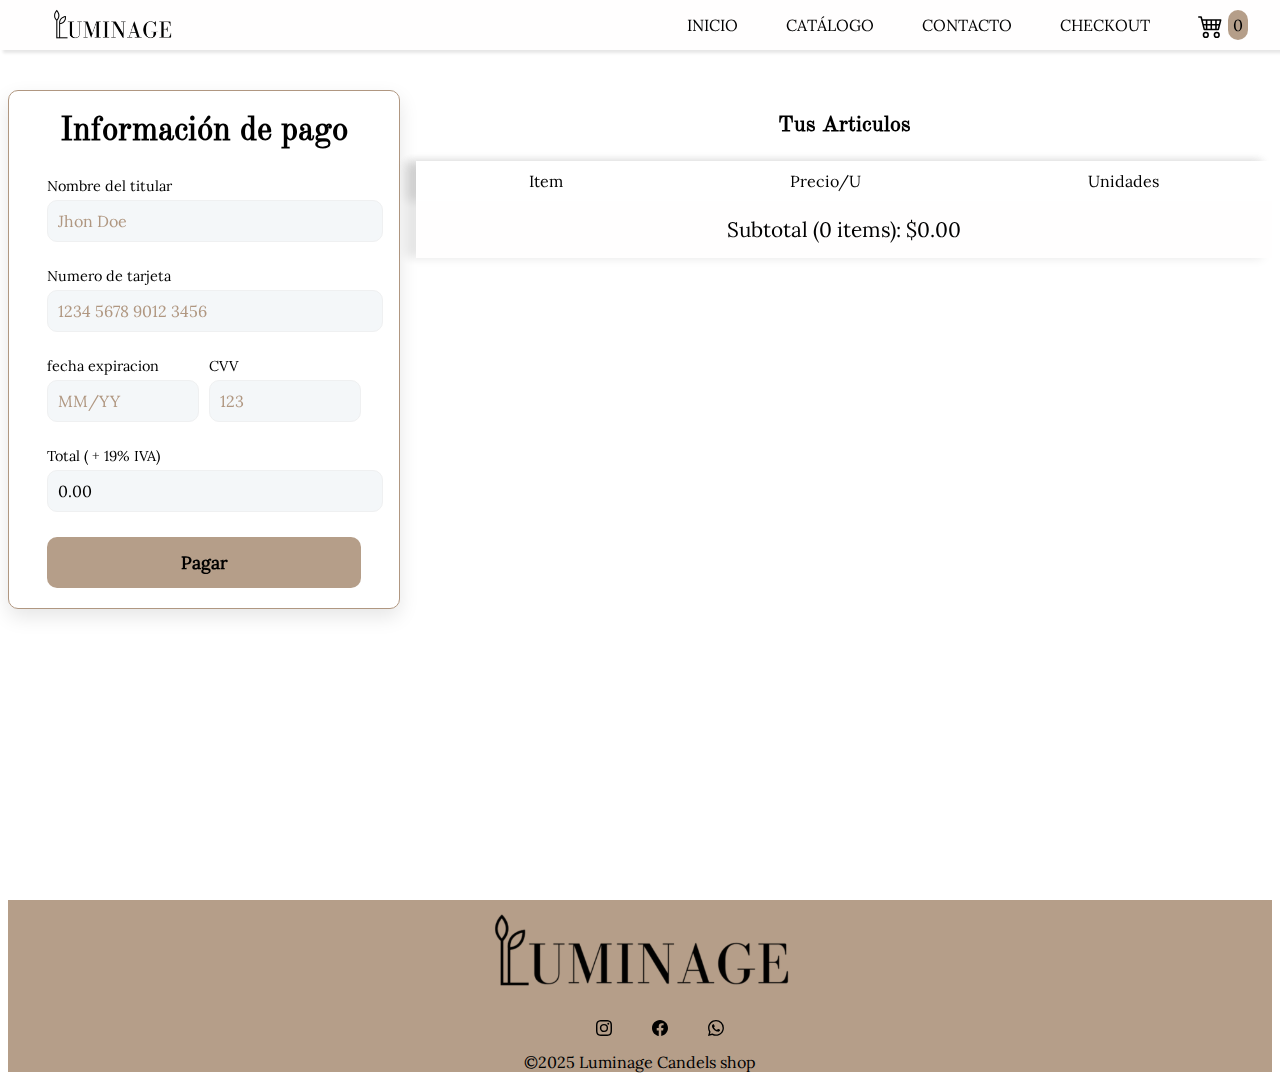
<file: checkout.html>
<!DOCTYPE html>
<html lang="en">
<head>
    <meta charset="UTF-8">
    <meta name="viewport" content="width=device-width, initial-scale=1.0">
    <title>carro de compras</title>
    <meta name="description" content="Descubre la nueva colección de velas artesanales de Luminage Candels. Transforma tus espacios con aromas únicos y encuentra kits especiales como el Kit Amor. Conoce nuestra historia y explora nuestro catálogo.">
    <link rel="stylesheet" href="css/index.css">
    <script src="js/productos.js" defer></script>
    <script src="js/carrito.js" defer></script>
    <script src="js/formularo.js" defer></script>
    <script src="js/index.js" defer></script>

</head>
<body>
    
<!-- Barra de navegación -->
<header class="header">
    <div class="header__contenedor">
        <div class="header_logo">
            <img class="logo" src="assets/logo_negro.png" alt="Logo Luminage">
        </div>
        <nav class="header_nav">
            <!-- menu hamburguesa -->
            <ul class="header_menu header_menu-hmb">
                <!-- iconoc de cerrar -->
                <li onclick= ocultarMenu() class="header_item">
                    <button class="header__a header__btn" aria-label="boton-menu">
                        <svg xmlns="http://www.w3.org/2000/svg" width="25" height="25" fill="black" class="header__a-cerrar bi bi-list" viewBox="0 0 16 16">
                            <use xlink:href="#cerrar"/>
                        </svg>
                    </button>
                </li>
                <li class="header_item">
                    <a class="header__a" href="index.html" aria-label="inicio">INICIO</a>
                </li>

                <!-- Enlace página de catálogo -->
                <li class="header_item">  
                    <a class="header__a" href="catalogo.html" aria-label="catalogo">CATÁLOGO</a>
                </li>

                <!-- Enlace página de contacto -->
                <li class="header_item">
                    <a class="header__a" href="contacto.html" aria-label="contacto">CONTACTO</a>
                </li>

                <!-- checkout -->
                <li class="header_item">
                    <a class="header__a" href="checkout.html" aria-label="checkout">CHECKOUT</a>
                </li>
            </ul>

            <!-- menu -->
            <ul class="header_menu">
                <li class="header_item ocultarEnMobil">
                    <a class="header__a" href="index.html" aria-label="inicio">INICIO</a>
                </li>

                <!-- Enlace página de catálogo -->
                <li class="header_item ocultarEnMobil">  
                    <a class="header__a" href="catalogo.html" aria-label="catalogo">CATÁLOGO</a>
                </li>

                <!-- Enlace página de contacto -->
                <li class="header_item ocultarEnMobil">
                    <a class="header__a" href="contacto.html" aria-label="contacto">CONTACTO</a>
                </li>

                <!-- checkout -->
                <li class="header_item ocultarEnMobil">
                    <a class="header__a" href="checkout.html" aria-label="checkout">CHECKOUT</a>
                </li>

                <li onclick=mostrarCart() class="header_item header__item-carrito">
                    <button class="header__a header__btn" aria-label="boton-carrito">
                        <svg xmlns="http://www.w3.org/2000/svg" width="25" height="25" fill="currentColor" class="bi bi-cart4" viewBox="0 0 16 16">
                            <use xlink:href="#cart"/>
                        </svg>
                    </button>
                    <div class="items-en-carrito">0</div>
                </li>
                <!-- icono de menu hamurgesa -->
                <li onclick=mostrarMenu() class="header_item boton__menu">
                    <button class="header__a header__btn" aria-label="boton-menu">
                        <svg xmlns="http://www.w3.org/2000/svg" width="25" height="25" fill="black" class="bi bi-list" viewBox="0 0 16 16">
                            <use xlink:href="#menu"/>
                        </svg>
                    </button>
                </li>
            </ul>
        </nav>
    </div>
</header>



<main class="main main-chekout">

    <div class="contenedor__checkout oculto">
        <!-- articulos  -->
        <section class="articulos">
            <h3 class="articulos__h3">Tus Articulos</h3>
            <div class="contenedor__articulos">
                <!-- espacio para renderizar articulos -->
                <div class="cart cart-checkout">
                   
                    <div class="cart__header">
                        <div class="column1">Item</div>
                        <div class="column2">Precio/U</div>
                        <div class="column3">Unidades</div>
                    </div>
                    <div class="cart__items">
                        <!-- espacio para renderizar items -->
                    </div>
                    <div class="cart__footer cart__footer-checkout">
                        <div class="subtotal">
                            Subtotal (0 items): $0
                        </div>
                        
                    </div>
                </div>

            </div>
        </section>

        <!-- formulario de pago-->
         <section class="seccion__formulario">
            <h3 class="formulario__h3">Información de pago</h3>
            <form action="#" method="post" onsubmit="validarFormulario(event)" class="formulario" >
                <div class="formulario__contenedor">
                    <label for="cardholder-name" class="formulario__label">Nombre del titular</label>
                    <input type="text" id="cardholder-name" class="formulario__input" name="cardholder-name" placeholder="Jhon Doe" required>
                    <small id="error-nombre" class="error" style="color: red;"></small>
                </div>

                <div class="formulario__contenedor">
                    <label for="card-number" class="formulario__label">Numero de tarjeta</label>
                    <input type="text" id="card-number" oninput="formatCard(event)" class="formulario__input" name="card-number" placeholder="1234 5678 9012 3456" maxlength="19" required>
                    <small id="error-numero-tarjeta" class="error" style="color: red;"></small>
                </div>
                <div class="formulario__fila">
                    <div class="formlario__contenedor">
                        <label for="fecha-expiracion" class="formulario__label">fecha expiracion</label>
                        <input type="text" id="fecha-expiracion"  class="formulario__input" name="fecha-expiracion" placeholder="MM/YY" maxlength="5" oninput="formatExp(event)" required>
                        <small id="error-fecha-expiracion" class="error" style="color: red;"></small>
                    </div>

                    <div class="formlario__contenedor">
                        <label for="cvv" class="formulario__label">CVV</label>
                        <input type="text" id="cvv" class="formulario__input" name="cvv" placeholder="123" maxlength="3" required>
                        <small id="error-cvv" class="error" style="color: red;"></small>
                    </div>
                </div>

                <div class="formlario__contenedor">
                    <label for="total" class="formulario__label">Total ( + 19% IVA)</label>
                    <input type="text" id="total" class="formulario__input input-total" name="total" placeholder="$ 0.00" value="" required readonly>
                    <small id="error-total" class="error" style="color: red;"></small>
                </div>

                <button class="formuario__btn" type="submit" onsubmit = "validarFormulario(evento)">Pagar</button>

            </form>
         </section>

    </div>



</main>


   <!-- Footer  -->

<footer class="footer">
    <div class="footer__contenedor">
        <div class="footer__logo"><img src="assets/logo_negro.png" alt="Logo"></div>
        <ul class="footer__redes">
            <li class="footer__item">
                <a href="https://www.instagram.com/luminagecandels?igsh=NGJycTZpMHFkM2li&utm_source=qr" target="_blank" aria-label="Síguenos en Instagram" rel="noopener">
                    <svg xmlns="http://www.w3.org/2000/svg" width="16" height="16" fill="currentColor" class="bi bi-instagram" viewBox="0 0 16 16">
                        <use xlink:href="#instagram"></use>
                    </svg>
                </a>   
            </li>

            <li class="footer__item">
                <svg xmlns="http://www.w3.org/2000/svg" width="16" height="16" fill="currentColor" class="bi bi-facebook" viewBox="0 0 16 16">
                    <use xlink:href="#facebook"></use>
                </svg>
            </li>

            <li class="footer__item">
                <svg xmlns="http://www.w3.org/2000/svg" width="16" height="16" fill="currentColor" class="bi bi-whatsapp" viewBox="0 0 16 16">
                    <use xlink:href="#whatsapp"></use>
                </svg>
            </li>
        </ul>

        <div class="footer__copy">&copy;2025 Luminage Candels shop</div>

    </div>
</footer>





<!-- bootstrap icons -->

<div class="simbolos">
<svg xmlns="http://www.w3.org/2000/svg" width="16" height="16" fill="currentColor" class="bi bi-cart4" viewBox="0 0 16 16">
    <symbol id="cart">
        <path d="M0 2.5A.5.5 0 0 1 .5 2H2a.5.5 0 0 1 .485.379L2.89 4H14.5a.5.5 0 0 1 .485.621l-1.5 6A.5.5 0 0 1 13 11H4a.5.5 0 0 1-.485-.379L1.61 3H.5a.5.5 0 0 1-.5-.5M3.14 5l.5 2H5V5zM6 5v2h2V5zm3 0v2h2V5zm3 0v2h1.36l.5-2zm1.11 3H12v2h.61zM11 8H9v2h2zM8 8H6v2h2zM5 8H3.89l.5 2H5zm0 5a1 1 0 1 0 0 2 1 1 0 0 0 0-2m-2 1a2 2 0 1 1 4 0 2 2 0 0 1-4 0m9-1a1 1 0 1 0 0 2 1 1 0 0 0 0-2m-2 1a2 2 0 1 1 4 0 2 2 0 0 1-4 0"/>
    </symbol>

    <symbol id="instagram">
        <path d="M8 0C5.829 0 5.556.01 4.703.048 3.85.088 3.269.222 2.76.42a3.9 3.9 0 0 0-1.417.923A3.9 3.9 0 0 0 .42 2.76C.222 3.268.087 3.85.048 4.7.01 5.555 0 5.827 0 8.001c0 2.172.01 2.444.048 3.297.04.852.174 1.433.372 1.942.205.526.478.972.923 1.417.444.445.89.719 1.416.923.51.198 1.09.333 1.942.372C5.555 15.99 5.827 16 8 16s2.444-.01 3.298-.048c.851-.04 1.434-.174 1.943-.372a3.9 3.9 0 0 0 1.416-.923c.445-.445.718-.891.923-1.417.197-.509.332-1.09.372-1.942C15.99 10.445 16 10.173 16 8s-.01-2.445-.048-3.299c-.04-.851-.175-1.433-.372-1.941a3.9 3.9 0 0 0-.923-1.417A3.9 3.9 0 0 0 13.24.42c-.51-.198-1.092-.333-1.943-.372C10.443.01 10.172 0 7.998 0zm-.717 1.442h.718c2.136 0 2.389.007 3.232.046.78.035 1.204.166 1.486.275.373.145.64.319.92.599s.453.546.598.92c.11.281.24.705.275 1.485.039.843.047 1.096.047 3.231s-.008 2.389-.047 3.232c-.035.78-.166 1.203-.275 1.485a2.5 2.5 0 0 1-.599.919c-.28.28-.546.453-.92.598-.28.11-.704.24-1.485.276-.843.038-1.096.047-3.232.047s-2.39-.009-3.233-.047c-.78-.036-1.203-.166-1.485-.276a2.5 2.5 0 0 1-.92-.598 2.5 2.5 0 0 1-.6-.92c-.109-.281-.24-.705-.275-1.485-.038-.843-.046-1.096-.046-3.233s.008-2.388.046-3.231c.036-.78.166-1.204.276-1.486.145-.373.319-.64.599-.92s.546-.453.92-.598c.282-.11.705-.24 1.485-.276.738-.034 1.024-.044 2.515-.045zm4.988 1.328a.96.96 0 1 0 0 1.92.96.96 0 0 0 0-1.92m-4.27 1.122a4.109 4.109 0 1 0 0 8.217 4.109 4.109 0 0 0 0-8.217m0 1.441a2.667 2.667 0 1 1 0 5.334 2.667 2.667 0 0 1 0-5.334"/>
    </symbol>
      
    <symbol id="facebook">
        <path d="M16 8.049c0-4.446-3.582-8.05-8-8.05C3.58 0-.002 3.603-.002 8.05c0 4.017 2.926 7.347 6.75 7.951v-5.625h-2.03V8.05H6.75V6.275c0-2.017 1.195-3.131 3.022-3.131.876 0 1.791.157 1.791.157v1.98h-1.009c-.993 0-1.303.621-1.303 1.258v1.51h2.218l-.354 2.326H9.25V16c3.824-.604 6.75-3.934 6.75-7.951"/>
    </symbol>

    <symbol id="whatsapp">
        <path d="M13.601 2.326A7.85 7.85 0 0 0 7.994 0C3.627 0 .068 3.558.064 7.926c0 1.399.366 2.76 1.057 3.965L0 16l4.204-1.102a7.9 7.9 0 0 0 3.79.965h.004c4.368 0 7.926-3.558 7.93-7.93A7.9 7.9 0 0 0 13.6 2.326zM7.994 14.521a6.6 6.6 0 0 1-3.356-.92l-.24-.144-2.494.654.666-2.433-.156-.251a6.56 6.56 0 0 1-1.007-3.505c0-3.626 2.957-6.584 6.591-6.584a6.56 6.56 0 0 1 4.66 1.931 6.56 6.56 0 0 1 1.928 4.66c-.004 3.639-2.961 6.592-6.592 6.592m3.615-4.934c-.197-.099-1.17-.578-1.353-.646-.182-.065-.315-.099-.445.099-.133.197-.513.646-.627.775-.114.133-.232.148-.43.05-.197-.1-.836-.308-1.592-.985-.59-.525-.985-1.175-1.103-1.372-.114-.198-.011-.304.088-.403.087-.088.197-.232.296-.346.1-.114.133-.198.198-.33.065-.134.034-.248-.015-.347-.05-.099-.445-1.076-.612-1.47-.16-.389-.323-.335-.445-.34-.114-.007-.247-.007-.38-.007a.73.73 0 0 0-.529.247c-.182.198-.691.677-.691 1.654s.71 1.916.81 2.049c.098.133 1.394 2.132 3.383 2.992.47.205.84.326 1.129.418.475.152.904.129 1.246.08.38-.058 1.171-.48 1.338-.943.164-.464.164-.86.114-.943-.049-.084-.182-.133-.38-.232"/>
    </symbol>

    <symbol id="menu">
        <path fill-rule="evenodd" d="M2.5 12a.5.5 0 0 1 .5-.5h10a.5.5 0 0 1 0 1H3a.5.5 0 0 1-.5-.5m0-4a.5.5 0 0 1 .5-.5h10a.5.5 0 0 1 0 1H3a.5.5 0 0 1-.5-.5m0-4a.5.5 0 0 1 .5-.5h10a.5.5 0 0 1 0 1H3a.5.5 0 0 1-.5-.5"/>
    </symbol>
    <symbol id="cerrar">
        <path d="M2.146 2.854a.5.5 0 1 1 .708-.708L8 7.293l5.146-5.147a.5.5 0 0 1 .708.708L8.707 8l5.147 5.146a.5.5 0 0 1-.708.708L8 8.707l-5.146 5.147a.5.5 0 0 1-.708-.708L7.293 8z"/>
    </symbol>
    <symbol id="trash">
        <path d="M5.5 5.5A.5.5 0 0 1 6 6v6a.5.5 0 0 1-1 0V6a.5.5 0 0 1 .5-.5m2.5 0a.5.5 0 0 1 .5.5v6a.5.5 0 0 1-1 0V6a.5.5 0 0 1 .5-.5m3 .5a.5.5 0 0 0-1 0v6a.5.5 0 0 0 1 0z"/>
        <path d="M14.5 3a1 1 0 0 1-1 1H13v9a2 2 0 0 1-2 2H5a2 2 0 0 1-2-2V4h-.5a1 1 0 0 1-1-1V2a1 1 0 0 1 1-1H6a1 1 0 0 1 1-1h2a1 1 0 0 1 1 1h3.5a1 1 0 0 1 1 1zM4.118 4 4 4.059V13a1 1 0 0 0 1 1h6a1 1 0 0 0 1-1V4.059L11.882 4zM2.5 3h11V2h-11z"/>
    </symbol>

    
  </svg>
</div>

</body>
</html>
</file>
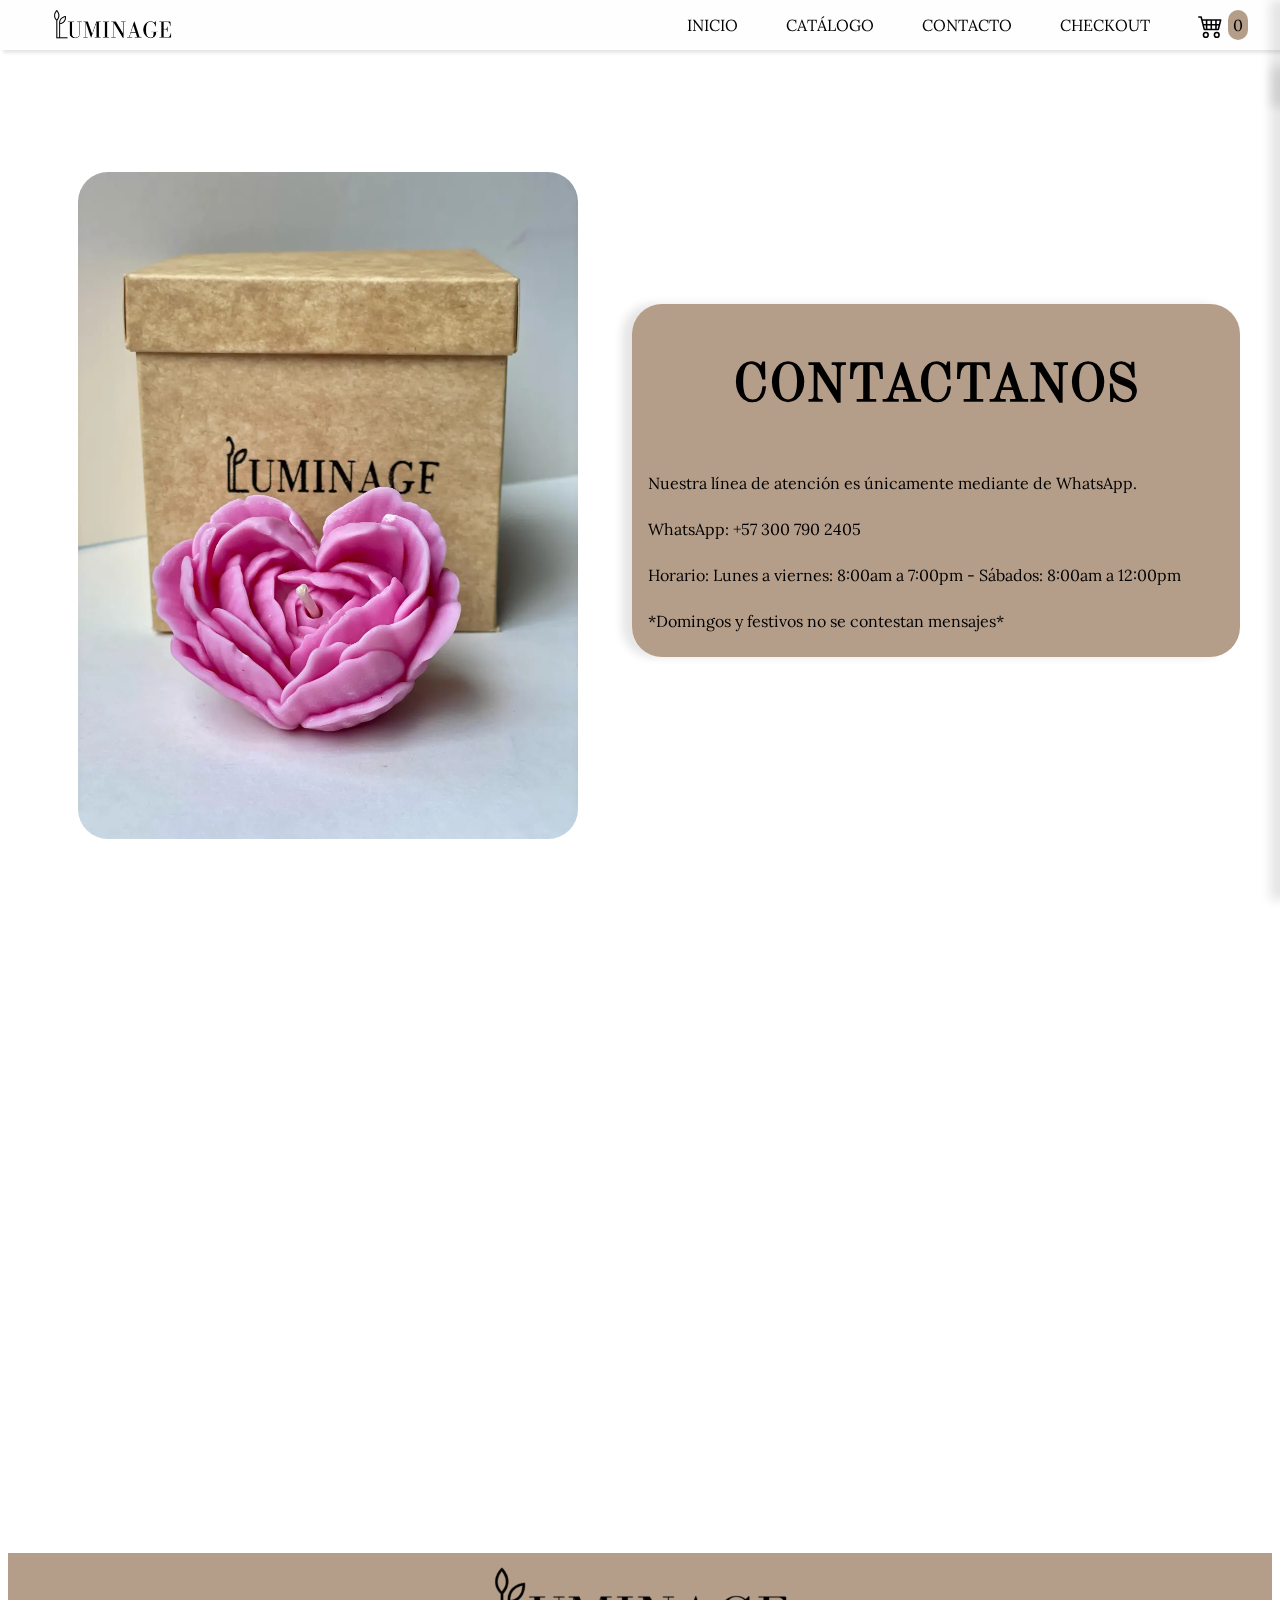
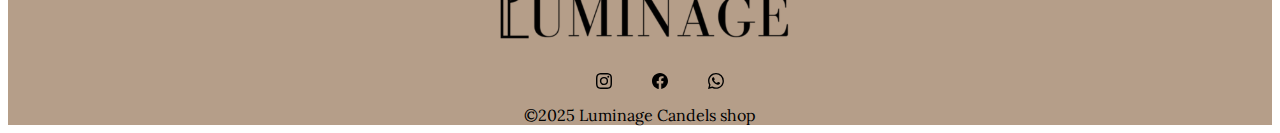
<file: contacto.html>
<!DOCTYPE html>
<html lang="en">
<head>
    <meta charset="UTF-8">
    <meta name="viewport" content="width=device-width, initial-scale=1.0">
    <title>Contacto</title>
    <meta name="description" content="Descubre la nueva colección de velas artesanales de Luminage Candels. Transforma tus espacios con aromas únicos y encuentra kits especiales como el Kit Amor. Conoce nuestra historia y explora nuestro catálogo.">
    <link rel="stylesheet" href="css/index.css">
    <script src="js/productos.js" defer></script>
    <script src="js/carrito.js" defer></script>
    <script src="js/index.js" defer></script>

</head>

<body>

<!-- Barra de navegación -->
<header class="header">
    <div class="header__contenedor">
        <div class="header_logo">
            <img class="logo" src="assets/logo_negro.png" alt="Logo Luminage">
        </div>
        <nav class="header_nav">
            <!-- menu hamburguesa -->
            <ul class="header_menu header_menu-hmb">
                <!-- iconoc de cerrar -->
                <li onclick= ocultarMenu() class="header_item">
                    <button class="header__a header__btn" aria-label="boton-menu">
                        <svg xmlns="http://www.w3.org/2000/svg" width="25" height="25" fill="black" class="header__a-cerrar bi bi-list" viewBox="0 0 16 16">
                            <use xlink:href="#cerrar"/>
                        </svg>
                    </button>
                </li>
                <li class="header_item">
                    <a class="header__a" href="index.html" aria-label="inicio">INICIO</a>
                </li>

                <!-- Enlace página de catálogo -->
                <li class="header_item">  
                    <a class="header__a" href="catalogo.html" aria-label="catalogo">CATÁLOGO</a>
                </li>

                <!-- Enlace página de contacto -->
                <li class="header_item">
                    <a class="header__a" href="contacto.html" aria-label="contacto">CONTACTO</a>
                </li>

                <!-- checkout -->
                <li class="header_item">
                    <a class="header__a" href="checkout.html" aria-label="checkout">CHECKOUT</a>
                </li>
            </ul>

            <!-- menu -->
            <ul class="header_menu">
                <li class="header_item ocultarEnMobil">
                    <a class="header__a" href="index.html" aria-label="inicio">INICIO</a>
                </li>

                <!-- Enlace página de catálogo -->
                <li class="header_item ocultarEnMobil">  
                    <a class="header__a" href="catalogo.html" aria-label="catalogo">CATÁLOGO</a>
                </li>

                <!-- Enlace página de contacto -->
                <li class="header_item ocultarEnMobil">
                    <a class="header__a" href="contacto.html" aria-label="contacto">CONTACTO</a>
                </li>

                <!-- checkout -->
                <li class="header_item">
                    <a class="header__a" href="checkout.html" aria-label="checkout">CHECKOUT</a>
                </li>

                <li onclick=mostrarCart() class="header_item header__item-carrito">
                    <button class="header__a header__btn" aria-label="boton-carrito">
                        <svg xmlns="http://www.w3.org/2000/svg" width="25" height="25" fill="currentColor" class="bi bi-cart4" viewBox="0 0 16 16">
                            <use xlink:href="#cart"/>
                        </svg>
                    </button>
                    <div class="items-en-carrito">0</div>
                </li>
                <!-- icono de menu hamurgesa -->
                <li onclick=mostrarMenu() class="header_item boton__menu">
                    <button class="header__a header__btn" aria-label="boton-menu">
                        <svg xmlns="http://www.w3.org/2000/svg" width="25" height="25" fill="black" class="bi bi-list" viewBox="0 0 16 16">
                            <use xlink:href="#menu"/>
                        </svg>
                    </button>
                </li>
            </ul>
        </nav>
    </div>
</header>

<main class="main">


      <!-- carrito de compras -->
      <div class="cart">
        <div class="cart__iconos">
            <button onclick=cerrarCart() class="cart__cerrar" aria-label="boton-cerrar-carrito">
                <svg xmlns="http://www.w3.org/2000/svg" width="25" height="25" fill="black" class="header__a-cerrar bi bi-list" viewBox="0 0 16 16">
                    <use xlink:href="#cerrar"/>
                </svg>
            </button>
            <div class="cart__icono">
                <svg xmlns="http://www.w3.org/2000/svg" width="25" height="25" fill="currentColor" class="bi bi-cart4" viewBox="0 0 16 16">
                    <use xlink:href="#cart"/>
                </svg>
            </div>
        </div>
        <div class="cart__header">
            <div class="column1">Item</div>
            <div class="column2">Precio/U</div>
            <div class="column3">Unidades</div>
        </div>
        <div class="cart__items">
            <!-- espacio para renderizar items -->
        </div>
        <div class="cart__footer">
            <div class="subtotal">
                Subtotal (0 items): $0
            </div>
            <div class="checkout">
                <a href="checkout.html" class="cart__checkout-btn" aria-label="checkout">checkout</a>
            </div>
        </div>
    </div>


<!-- Información sobre horarios -->

    <section class="horarios oculto">
        <div class="horarios__contenedor-texto">
            <h1 class="horarios__h1-titulo">CONTACTANOS</h1>
            <p class="horarios__p-texto">Nuestra línea de atención es únicamente mediante de WhatsApp.</p>

            <p class="horarios__p-texto">WhatsApp: +57 300 790 2405</p>
                
            <p class="horarios__p-texto">Horario: Lunes a viernes: 8:00am a 7:00pm - Sábados: 8:00am a 12:00pm</p>
                
            <p class="horarios__p-texto">*Domingos y festivos no se contestan mensajes*</p>
        </div>
        <div class="horarios__contendor-img">
            <img src="assets/rosa.webp" alt="vela de rosa con empaque" class="horarios__img">
        </div>
    </section>

<!-- Política de envíos  -->

    <section class="politicas oculto">
        <div class="politicas__contenedor">

            <h2 class="politica__h2">Política de envíos Luminage Candels</h2>

            <p class="politicas__p">Somos un emprendimiento 100% de velas artesanales, por lo cual nuestros stock o producción diaria es limitada.</p>

            <h3 class="politica__h3">Stock disponible:</h3>
            <p class="politicas__p">En Luminage Candels contamos con algunos modelos de velas para entrega inmediata en la ciudad de Pereira y Dosquebradas. (Importante verificación de disponibilidad y unidades)</p>

            <h3 class="politica__h3">Velas bajo pedido:</h3>
            <p class="politicas__p">Si la velas que deseas no se encuentra disponible o es un pedido de más de 6 unidades el tiempo de entrega es de 10 días hábiles una vez valide el pago del mismo.</p>

        
            <p class="politicas__p">¡Recuerda! que si realizas el pago del pedido antes de las 2:00 pm es muy posible que se envíe el mismo día, pero sí es después de las 3:00 pm el tiempo de envío comienza a partir del día siguiente. </p>

            <p class="politicas__p">Si el pedido se realiza para ciudades principales el tiempo es de 2 a 4 días hábiles, pero si es para ciudades secundarias puede demorar entre 6 a 8 días hábiles. </p>

        </div>

    </section>


</main>

<!-- Footer  -->

<footer class="footer">
    <div class="footer__contenedor">
        <div class="footer__logo"><img src="assets/logo_negro.png" alt="Logo"></div>
        <ul class="footer__redes">
            <li class="footer__item">
                <a href="https://www.instagram.com/luminagecandels?igsh=NGJycTZpMHFkM2li&utm_source=qr" target="_blank" aria-label="link instagram" rel="noopener">
                    <svg xmlns="http://www.w3.org/2000/svg" width="16" height="16" fill="currentColor" class="bi bi-instagram" viewBox="0 0 16 16">
                        <use xlink:href="#instagram"></use>
                    </svg>
                </a>   
            </li>

            <li class="footer__item">
                <svg xmlns="http://www.w3.org/2000/svg" width="16" height="16" fill="currentColor" class="bi bi-facebook" viewBox="0 0 16 16">
                    <use xlink:href="#facebook"></use>
                </svg>
            </li>

            <li class="footer__item">
                <svg xmlns="http://www.w3.org/2000/svg" width="16" height="16" fill="currentColor" class="bi bi-whatsapp" viewBox="0 0 16 16">
                    <use xlink:href="#whatsapp"></use>
                </svg>
            </li>
        </ul>

        <div class="footer__copy">&copy;2025 Luminage Candels shop</div>

    </div>
</footer>





<!-- bootstrap icons -->

<div class="simbolos">
<svg xmlns="http://www.w3.org/2000/svg" width="16" height="16" fill="currentColor" class="bi bi-cart4" viewBox="0 0 16 16">
    <symbol id="cart">
        <path d="M0 2.5A.5.5 0 0 1 .5 2H2a.5.5 0 0 1 .485.379L2.89 4H14.5a.5.5 0 0 1 .485.621l-1.5 6A.5.5 0 0 1 13 11H4a.5.5 0 0 1-.485-.379L1.61 3H.5a.5.5 0 0 1-.5-.5M3.14 5l.5 2H5V5zM6 5v2h2V5zm3 0v2h2V5zm3 0v2h1.36l.5-2zm1.11 3H12v2h.61zM11 8H9v2h2zM8 8H6v2h2zM5 8H3.89l.5 2H5zm0 5a1 1 0 1 0 0 2 1 1 0 0 0 0-2m-2 1a2 2 0 1 1 4 0 2 2 0 0 1-4 0m9-1a1 1 0 1 0 0 2 1 1 0 0 0 0-2m-2 1a2 2 0 1 1 4 0 2 2 0 0 1-4 0"/>
    </symbol>

    <symbol id="instagram">
        <path d="M8 0C5.829 0 5.556.01 4.703.048 3.85.088 3.269.222 2.76.42a3.9 3.9 0 0 0-1.417.923A3.9 3.9 0 0 0 .42 2.76C.222 3.268.087 3.85.048 4.7.01 5.555 0 5.827 0 8.001c0 2.172.01 2.444.048 3.297.04.852.174 1.433.372 1.942.205.526.478.972.923 1.417.444.445.89.719 1.416.923.51.198 1.09.333 1.942.372C5.555 15.99 5.827 16 8 16s2.444-.01 3.298-.048c.851-.04 1.434-.174 1.943-.372a3.9 3.9 0 0 0 1.416-.923c.445-.445.718-.891.923-1.417.197-.509.332-1.09.372-1.942C15.99 10.445 16 10.173 16 8s-.01-2.445-.048-3.299c-.04-.851-.175-1.433-.372-1.941a3.9 3.9 0 0 0-.923-1.417A3.9 3.9 0 0 0 13.24.42c-.51-.198-1.092-.333-1.943-.372C10.443.01 10.172 0 7.998 0zm-.717 1.442h.718c2.136 0 2.389.007 3.232.046.78.035 1.204.166 1.486.275.373.145.64.319.92.599s.453.546.598.92c.11.281.24.705.275 1.485.039.843.047 1.096.047 3.231s-.008 2.389-.047 3.232c-.035.78-.166 1.203-.275 1.485a2.5 2.5 0 0 1-.599.919c-.28.28-.546.453-.92.598-.28.11-.704.24-1.485.276-.843.038-1.096.047-3.232.047s-2.39-.009-3.233-.047c-.78-.036-1.203-.166-1.485-.276a2.5 2.5 0 0 1-.92-.598 2.5 2.5 0 0 1-.6-.92c-.109-.281-.24-.705-.275-1.485-.038-.843-.046-1.096-.046-3.233s.008-2.388.046-3.231c.036-.78.166-1.204.276-1.486.145-.373.319-.64.599-.92s.546-.453.92-.598c.282-.11.705-.24 1.485-.276.738-.034 1.024-.044 2.515-.045zm4.988 1.328a.96.96 0 1 0 0 1.92.96.96 0 0 0 0-1.92m-4.27 1.122a4.109 4.109 0 1 0 0 8.217 4.109 4.109 0 0 0 0-8.217m0 1.441a2.667 2.667 0 1 1 0 5.334 2.667 2.667 0 0 1 0-5.334"/>
    </symbol>
      
    <symbol id="facebook">
        <path d="M16 8.049c0-4.446-3.582-8.05-8-8.05C3.58 0-.002 3.603-.002 8.05c0 4.017 2.926 7.347 6.75 7.951v-5.625h-2.03V8.05H6.75V6.275c0-2.017 1.195-3.131 3.022-3.131.876 0 1.791.157 1.791.157v1.98h-1.009c-.993 0-1.303.621-1.303 1.258v1.51h2.218l-.354 2.326H9.25V16c3.824-.604 6.75-3.934 6.75-7.951"/>
    </symbol>

    <symbol id="whatsapp">
        <path d="M13.601 2.326A7.85 7.85 0 0 0 7.994 0C3.627 0 .068 3.558.064 7.926c0 1.399.366 2.76 1.057 3.965L0 16l4.204-1.102a7.9 7.9 0 0 0 3.79.965h.004c4.368 0 7.926-3.558 7.93-7.93A7.9 7.9 0 0 0 13.6 2.326zM7.994 14.521a6.6 6.6 0 0 1-3.356-.92l-.24-.144-2.494.654.666-2.433-.156-.251a6.56 6.56 0 0 1-1.007-3.505c0-3.626 2.957-6.584 6.591-6.584a6.56 6.56 0 0 1 4.66 1.931 6.56 6.56 0 0 1 1.928 4.66c-.004 3.639-2.961 6.592-6.592 6.592m3.615-4.934c-.197-.099-1.17-.578-1.353-.646-.182-.065-.315-.099-.445.099-.133.197-.513.646-.627.775-.114.133-.232.148-.43.05-.197-.1-.836-.308-1.592-.985-.59-.525-.985-1.175-1.103-1.372-.114-.198-.011-.304.088-.403.087-.088.197-.232.296-.346.1-.114.133-.198.198-.33.065-.134.034-.248-.015-.347-.05-.099-.445-1.076-.612-1.47-.16-.389-.323-.335-.445-.34-.114-.007-.247-.007-.38-.007a.73.73 0 0 0-.529.247c-.182.198-.691.677-.691 1.654s.71 1.916.81 2.049c.098.133 1.394 2.132 3.383 2.992.47.205.84.326 1.129.418.475.152.904.129 1.246.08.38-.058 1.171-.48 1.338-.943.164-.464.164-.86.114-.943-.049-.084-.182-.133-.38-.232"/>
    </symbol>

    <symbol id="menu">
        <path fill-rule="evenodd" d="M2.5 12a.5.5 0 0 1 .5-.5h10a.5.5 0 0 1 0 1H3a.5.5 0 0 1-.5-.5m0-4a.5.5 0 0 1 .5-.5h10a.5.5 0 0 1 0 1H3a.5.5 0 0 1-.5-.5m0-4a.5.5 0 0 1 .5-.5h10a.5.5 0 0 1 0 1H3a.5.5 0 0 1-.5-.5"/>
    </symbol>

    <symbol id="cerrar">
        <path d="M2.146 2.854a.5.5 0 1 1 .708-.708L8 7.293l5.146-5.147a.5.5 0 0 1 .708.708L8.707 8l5.147 5.146a.5.5 0 0 1-.708.708L8 8.707l-5.146 5.147a.5.5 0 0 1-.708-.708L7.293 8z"/>
    </symbol>
    <symbol id="trash">
        <path d="M5.5 5.5A.5.5 0 0 1 6 6v6a.5.5 0 0 1-1 0V6a.5.5 0 0 1 .5-.5m2.5 0a.5.5 0 0 1 .5.5v6a.5.5 0 0 1-1 0V6a.5.5 0 0 1 .5-.5m3 .5a.5.5 0 0 0-1 0v6a.5.5 0 0 0 1 0z"/>
        <path d="M14.5 3a1 1 0 0 1-1 1H13v9a2 2 0 0 1-2 2H5a2 2 0 0 1-2-2V4h-.5a1 1 0 0 1-1-1V2a1 1 0 0 1 1-1H6a1 1 0 0 1 1-1h2a1 1 0 0 1 1 1h3.5a1 1 0 0 1 1 1zM4.118 4 4 4.059V13a1 1 0 0 0 1 1h6a1 1 0 0 0 1-1V4.059L11.882 4zM2.5 3h11V2h-11z"/>
    </symbol>

  </svg>
</div>
</body>
</html>
</file>
<file: css/index.css>
/* fuentes */
@font-face {
  font-family: "Lora";
  src: url(../fonts/Lora/Lora-VariableFont_wght.ttf);
  font-weight: normal;
  font-style: normal;
}

@font-face {
  font-family: "OldStandard";
  src: url(../fonts/Old_Standard_TT/OldStandardTT-Regular.ttf);
  font-weight: normal;
  font-style: normal;
}

/* RESET BÁSICO*/
*⁠ {
  margin: 0;
  padding: 0;
  border: 0;
  box-sizing: border-box;
}

:root {
  font-size: 100%;

  /* colores */
  --color-primario: #fffefe;
  --color-secundario: #b09781ef;
  --color-ter: #f0f0f0;

  /* border radious */
  --border-radious-sm: 0.625rem;
  --border-radious-m: 1.875rem;

  /* magins */
  --margin-s: 0.625rem;
  --margin-m: 1.5625rem;
  --margin-l: 3.125rem;
  --margin-xl: 4.6875rem;

  /* tamaño letras */
  --size-h1: 3.3125rem;
  --size-h2: 2.625rem;
  --size-h3: 2.0625rem;
  --size-h4: 1.375rem;
}

html {
  scroll-behavior: smooth;
}

h1, h2, h3, h4, h5, h6 {
    font-family: "OldStandard", sans-serif;
    font-size: inherit;
    font-weight: inherit;
}
h1 {
    font-size: var(--size-h1);
    font-weight: bold;
}
h2 {
    font-size: var(--size-h2);
    font-weight: bold;
}
h3{
    font-size: var(--size-h3);
    font-weight: bold;
}

li {
  list-style: none;
}

a {
  color: inherit;
  text-decoration: none;
  display: block;
}

p a {
  display: inline;
  text-decoration: underline;
}

img, picture, video, iframe, svg {
  display: block;
  width: 100%;
}

svg {
  color: currentColor;
}

form, input, label, select, option, textarea, button {
  font-family: inherit;
  font-size: inherit;
  font-weight: inherit;
  color: inherit;
  display: block;
  background-color: transparent;
}

/* FIN RESET */

body {
  min-height: 100vh;
  font-family: "Lora", sans-serif;

}
/* Barra de navegación */

.header {
  width: 100%;
  position: fixed;
  z-index: 5;
  background-color: var(--color-primario);
  top: 0;
  left: 0;
  box-shadow: 0.1875rem 0.1875rem 0.1875rem rgba(0, 0, 0, 0.1);
}
.header__contenedor {
  width: 95%;
  margin: auto;
  display: flex;
  flex-flow: row nowrap;
  justify-content: space-between;
  align-items: center;
}

.header_logo {
  min-width: 9.375rem;
  max-width: 10rem;
}

.header_menu {
  display: flex;
  flex-flow: row nowrap;
  justify-content: flex-end;
  align-items: center;
  margin: 0;
  padding: 0;
}
.header_item {
  height: 3.125rem;
  align-content: center;
}

.header__a {
  height: 100%;
  padding: 0 1.5rem;
  display: flex;
  align-items: center;
  transition: background-color 0.2s ease;
}

.header__item-carrito {
  display: flex;
  justify-content: center;
  align-items: center;
}

.header__a:hover {
  background-color: var(--color-ter);
}

/* Menú hamburguesa */
.boton__menu {
  display: none;
}

.header_menu-hmb {
  position: fixed;
  top: 0;
  right: 0;
  height: 100vh;
  width: 15.625rem;
  z-index: 10;
  background-color: rgba(255, 255, 255, 0.329);
  backdrop-filter: blur(0.625rem);
  box-shadow: -0.625rem 0 0.625rem rgba(0, 0, 0, 0.1);

  display: none;
  flex-flow: column nowrap;
  justify-content: flex-start;
  padding: 0;
  gap: 0.3rem;
}
.header_menu-hmb li {
  width: 100%;
}
.header_menu-hmb a {
  width: 100%;
}
.header__a-cerrar {
  width: 1.5625rem;
}

.header__btn {
  border: none;
  cursor: pointer;
  padding-right: 0.3125rem;
}

.items-en-carrito {
  background-color: var(--color-secundario);
  padding: 0.3125rem;
  border-radius: var(--border-radious-sm);
}

.bi-cart4,
.bi-list {
  min-width: 1.5625rem;
}

/* contenido principal */

.main {
  padding: 5.125rem 0 0 0;
  position: relative;
  min-height: 90vh;
}

/* Hero */
.hero {
  background-image: url("../assets/BANNER_HOME.webp");
  background-size: cover;
  width: 95%;
  height: 83vh;
  max-height: 50rem;
  margin: auto;
  margin: auto;
  min-height: 18.75rem;
  overflow: hidden;
  position: relative;
  border-radius: var(--border-radious-sm);
}

.hero__img {
  display: block;
  width: 100%;
  height: 100%;
  object-fit: cover;
}

.hero_contenedor-texto {
  position: absolute;
  top: 50%;
  left: 50%;
  transform: translate(-50%, -50%);

  background-color: rgba(176, 151, 129, 0.7);
  color: whitesmoke;
  padding: 20px 40px;
  border-radius: var(--border-radious-sm);
  text-align: center;
}

.hero__h1 {
  text-shadow: 2px 2px 8px rgba(0, 0, 0, 0.3);
  letter-spacing: 1px;
  line-height: 1.2;

}

/* Sección vista de previa de algunos productos */

.columnas {
  width: 90%;
  max-width: 1200px;
  margin: var(--margin-xl) auto;

  display: grid;
  grid-template-columns: repeat(auto-fit, minmax(300px, 1fr));
  gap: 2rem;
  justify-items: center;
}

.columnas__article {
  width: 18.75rem;
  border-radius: var(--border-radious-m);
  background-color: var(--color-ter);
  border: 1px solid var(--color-secundario);

  display: flex;
  flex-flow: column nowrap;
  justify-content: center;
  align-items: center;
  gap: 0.625rem;
  padding: 0.5rem;
  margin: 0 0 var(--margin-l);

  transition: transform 0.5s ease;
}

.columnas__article:hover {
  transform: scale(1.05);
}

.columnas__img {
  width: 100%;
  margin: 0 0 var(--margin-s);
}

.columnas__img img {
  border-radius: var(--border-radious-m);
}

.columnas__contenedor-texto {
  width: 100%;

  display: flex;
  flex-flow: row nowrap;
  justify-content: space-between;
  align-items: center;
}

.columnas__h3 {
  text-align: center;
  font-size: var(--size-h4);
}

.button {
  background-color: var(--color-secundario);
  border: 1px solid var(--color-secundario);
  border-radius: var(--border-radious-sm);

  padding: 10px 16px;
  text-align: center;
  cursor: pointer;
}

/* Sección con información sobre nosotros */

.nosotros {
  position: relative;
  width: 95%;
  margin: auto;
}
.nosotros img {
  min-height: 15.625rem;
  height: 100%;
  object-fit: cover;
}
.nosotros__contenedor-texto {
  max-width: 400px;

  position: absolute;
  top: 50%;
  right: 6%;
  transform: translateY(-50%);
  background-color: rgba(176, 151, 129, 0.862);
  padding: 20px;
  border-radius: var(--border-radious-sm);
}

.nosotros__h2-titulo {
  font-size: 2.8125em;
  font-weight: bold;
  margin-bottom: var(--margin-s);
}

.nosotros__p {
  font-size: 16px;
  line-height: 1.5;
  text-align: justify;
}

/* Producto destacado del mes */

.destacado {
  width: 90%;
  min-height: 25rem;
  margin: var(--margin-l) auto var(--margin-xl);

  display: grid;
  grid-template-columns: 1fr 1fr;
  gap: 1.25rem;
  align-items: center;
  padding: 1rem;
}

.destacado__contenedor-texto {
  display: flex;
  flex-direction: column;
  justify-content: center;
  padding: 0.625rem 1rem 1.25rem;
  border-radius: var(--border-radious-m);
  border: 0.0625rem solid var(--color-secundario);
  box-shadow: -0.625rem 0 0.625rem rgba(0, 0, 0, 0.1);
}

.destacado__h2-titulo {
  font-size: 2rem;
  font-weight: bold;
  margin-bottom: var(--margin-s);
  text-align: center;
}

.destacado__p-texto {
  margin-bottom: var(--margin-m);
  text-align: center;
}

.destacado__contendor-imgs {
  min-height: 18.75rem;
  height: 100%;
  position: relative;
}

.destacado__img {
  max-width: 200px;
  max-height: 200px;

  position: absolute;
  top: 45%;
  left: 50%;
  transform: translate(-50%, -50%);
}

.destacado__img img {
  border-radius: var(--border-radious-sm);
  box-shadow: -0.625rem 0 0.625rem rgba(0, 0, 0, 0.1);
}

/*animacion imagenes destacadas*/
@keyframes desplazarIzq {
  from {
    transform: translate(-50%, -50%);
  }
  to {
    transform: translate(-150%, 10%);
  }
}
@keyframes desplazarDer {
  from {
    transform: translate(-50%, -50%);
  }
  to {
    transform: translate(50%, -100%);
  }
}

.img-1.animar-izq {
  animation: desplazarIzq 2s ease forwards;
}
.img-2.animar-der {
  animation: desplazarDer 2s ease forwards;
}

/* Pagina Catálogo de productos */

.catalogo__h1 {
  text-align: center;
  position: relative;
}

.catalogo__h1::after {
  content: "";
  display: block;
  width: 47.5%;
  height: 2px;
  background-color: var(--color-secundario);
  position: absolute;
  bottom: -5px;
  left: 50%;
  transform: translateX(-50%);
}

/* Pagina Contactanos */

.horarios {
  width: 95%;
  max-width: 90rem;
  padding: 5.125rem 0 0 0;
  margin: 0 auto var(--margin-xl);
  gap: 1rem;

  display: flex;
  flex-flow: row-reverse nowrap;
  justify-content: center;
  align-items: center;
}

.horarios__contenedor-texto {
  flex: 1;
  background-color: var(--color-secundario);
  border-radius: var(--border-radious-m);
  margin: 0 auto var(--margin-l);
  box-shadow: -0.625rem 0 0.625rem rgba(0, 0, 0, 0.1);

  display: flex;
  flex-direction: column;
  justify-content: center;
  padding: 1rem;
}

.horarios__h1-titulo {
  text-align: center;
}

.horarios__p-texto {
  margin-bottom: var(--margin-s);
}

.horarios__contendor-img {
  flex: 1;
  height: auto;
  display: flex;
  justify-content: center;
  
}
.horarios__img{
    max-width: 31.25rem;
    border-radius: var(--border-radious-m);
}

/* Política de envíos */

.politicas {
  width: 95%;
  max-width: 62.5rem;
  background-color: var(--color-primario);
  margin: var(--margin-l) auto var(--margin-xl);
  border-radius: var(--border-radious-m);
  border: 0.0625rem solid var(--color-secundario);
  box-shadow: -0.625rem 0 0.625rem rgba(0, 0, 0, 0.1);
}

.politicas__contenedor {
  padding: 0.5rem 1rem;
}

.politica__h2 {
  text-align: center;
  margin-bottom: var(--margin-s);
}

.politica__h3 {
  margin-bottom: var(--margin-s);
}

.politicas__p {
  justify-content: center;
  font-size: 16px;
  line-height: 1.5;
  text-align: justify;
}

/* Carrito */
.cart {
  position: fixed;
  background-color: rgba(255, 255, 255, 0.329);
  backdrop-filter: blur(0.625rem);
  box-shadow: -0.625rem 0 0.625rem rgba(0, 0, 0, 0.1);
  height: 100vh;
  width: 25rem;
  top: 0;
  right: 0;
  z-index: 12;

  transition: transform 0.5s ease;
  transform: translateX(100%);
}
.cart__activo {
  transform: translateX(0%);
}
.cart__cerrar {
  border: none;
  padding: 0.3rem 1rem;
  cursor: pointer;
}

.cart__iconos {
  display: flex;
  flex-flow: row nowrap;
  justify-content: space-between;
  align-items: center;
  padding: 1rem 1.5rem 1rem 0;
}

/* header carrito */
.cart__header {
  display: flex;
  justify-content: space-around;
  padding: 10px 0;
  box-shadow: -0.625rem 0 0.625rem rgba(0, 0, 0, 0.1);
}
/* cart items */
.cart__items {
  max-height: calc(100vh - 247px);
  overflow-y: auto;
  overflow-x: hidden;
}
/* item en el carrito */
.cart__item {
  background-color: rgba(255, 255, 255, 0.436);
  box-shadow: -0.625rem 0 0.625rem rgba(0, 0, 0, 0.473);
  display: flex;
  justify-content: space-around;
  padding: 10px 0;
}
.cart__item div {
  display: flex;
  align-items: center;
  justify-content: center;
  padding: 0.3125rem;
}

/* informacion items */
.cart__item .item__info {
  flex: 1;
  border-radius: 0 var(--border-radious-sm) var(--border-radious-sm) 0;
  gap: 10px;
  padding: 10px;
}
.cart__item .item__info img {
  width: 75px;
  height: 100%;
}
/* precio unidades */
.cart__item .unit__price {
  flex: 1;
  font-size: 1.2rem;
}
/* unidades */
.cart__item .units {
  flex: 1;
}
.cart__item .units .number {
  margin: 0 var(--margin-s);

  font-size: 1.2rem;
}
.btn {
  text-align: center;
  width: 15px;
  height: 15px;

  background-color: var(--color-secundario);

  border-radius: 50%;

  font-weight: bold;

  cursor: pointer;
}

/* carrito footer */
.cart__footer {
  width: 100%;
  position: absolute;
  bottom: 0;
  left: 0;
}
.cart__footer div {
  display: flex;
  align-items: center;
  justify-content: center;

  padding: 15px 0;

  font-size: 1.3rem;
}
.cart__footer .subtotal {
  background-color: var(--color-primario);
}
.cart__footer .checkout {
  background-color: var(--color-secundario);
  cursor: pointer;
}

/* pagina checkout */

.main-chekout {
  min-height: 90vh;
}

.contenedor__checkout {
  display: flex;
  flex-flow: row-reverse nowrap;
  justify-content: center;
  align-items: flex-start;
  gap: 1rem;
  margin: 0 0 var(--margin-l);
}

.articulos {
  flex: 1;
}
.articulos__h3 {
  text-align: center;
  font-size: var(--size-h4);
}

.cart-checkout {
  position: inherit;
  transform: translateX(0%);
  height: fit-content;
  width: 100%;
  top: 0;
  right: 0;
  z-index: 0;
}

.cart__footer-checkout {
  position: inherit;
}

.item__eliminar {
  cursor: pointer;
}
.seccion__formulario {
  background: #ffff;

  flex: 1;
  display: flex;
  flex-flow: column nowrap;
  align-items: center;
  justify-content: center;

  padding: 1.25rem;
  width: 95%;
  max-width: 350px;

  border: 1px solid #b09781;
  border-radius: var(--border-radious-sm);
  box-shadow: 0 0.5rem 1.25rem rgba(0, 0, 0, 0.1);
}
.formulario__h3 {
  margin: 0 0 var(--margin-m);
}
.formulario__contenedor {
  margin: 0 0 var(--margin-s);
}
.formulario__label {
  font-size: 0.9rem;
  margin: 0 0 0.3125rem;
}
.formulario__input {
  width: 100%;
  padding: 0.625rem;
  border: 0.0625rem solid #eff0f1;
  border-radius: var(--border-radious-sm);
  background: #f4f7f9;
  transition: border-color 0.5s ease;
  margin: 0 0 var(--margin-m);
}
.formulario__input:focus {
  outline: none;
  border-color: #b09781;
}
.formulario__input::placeholder {
  color: #b09781;
}
.formulario__fila {
  display: flex;
  flex-flow: row;
  gap: 0.625rem;
}
.formulario__fila .formulario__input {
  max-width: 130px;
}

.formuario__btn {
  width: 100%;
  padding: 0.875rem;
  font-size: 1.1rem;
  font-weight: 600;
  background-color: var(--color-secundario);
  border: none;
  border-radius: var(--border-radious-sm);
  cursor: pointer;

  transition: transform 0.5s ease;
}
.formuario__btn:hover {
  transform: scale(1.03);
}

/* Footer */

.footer {
  width: 100%;
  background-color: var(--color-secundario);

  display: flex;
  flex-flow: row nowrap;
  justify-content: center;
  align-items: center;
}

.footer__contenedor {
  width: 400px;

  display: flex;
  flex-flow: column nowrap;
  justify-content: center;
  align-items: center;
}

.footer__logo {
  width: 100%;

  display: flex;
  flex-flow: row nowrap;
  justify-content: center;
  align-items: center;
}

.footer__redes {
  display: flex;
  flex-flow: row nowrap;
  justify-content: space-between;
  align-items: center;
  gap: 2.5rem;
}

.simbolos {
  display: none;
}

/* clases animaciones */

.oculto {
  opacity: 0;
  filter: blur(5px);
  transition: all 0.7s ease;
}
.show {
  opacity: 1;
  filter: blur(0);
}

/* Media Query */

@media (max-width: 1050px) {
  .nosotros__contenedor-texto {
    padding: 0.9375rem;
  }

  .nosotros__h2-titulo {
    font-size: 1.875rem;
    margin-bottom: var(--margin-s);
  }

  .nosotros__p {
    font-size: 13px;
    line-height: 1.4;
    text-align: justify;
  }

  .hero__h1 {
    padding: 15px 30px;
    font-size: 30px;
  }
  .destacado__img {
    width: 150px;
    height: 150px;
  }
}

@media (max-width: 768px) {
  .ocultarEnMobil {
    display: none;
  }
  .boton__menu {
    display: block;
  }
  .hero__h1 {
    font-size: 28px;
    padding: 15px;
  }
  .nosotros__contenedor-texto {
    top: 50%;
    right: 15%;
    transform: translateY(-50%);
    padding: 0.9375rem;
  }

  .nosotros__h2-titulo {
    font-size: 1.875rem;
    margin-bottom: var(--margin-s);
  }

  .nosotros__p {
    font-size: 13px;
    line-height: 1.4;
    text-align: justify;
  }

  .contenedor__checkout {
    flex-direction: column;
    align-items: center;
    gap: 3.125rem;
  }

  .destacado {
    grid-template-columns: 1fr;
  }
  .horarios {
    flex-flow: column-reverse;
  }
}

@media (max-width: 576px) {
  .hero__h1 {
    font-size: 20px;
    padding: 10px;
  }
  .cart {
    width: 100%;
  }
}

/* celular */
@media (max-width: 400px) {
  .header_menu-hmb {
    width: 100%;
  }

  .formulario__fila {
    flex-direction: column;
  }
}
</file>
